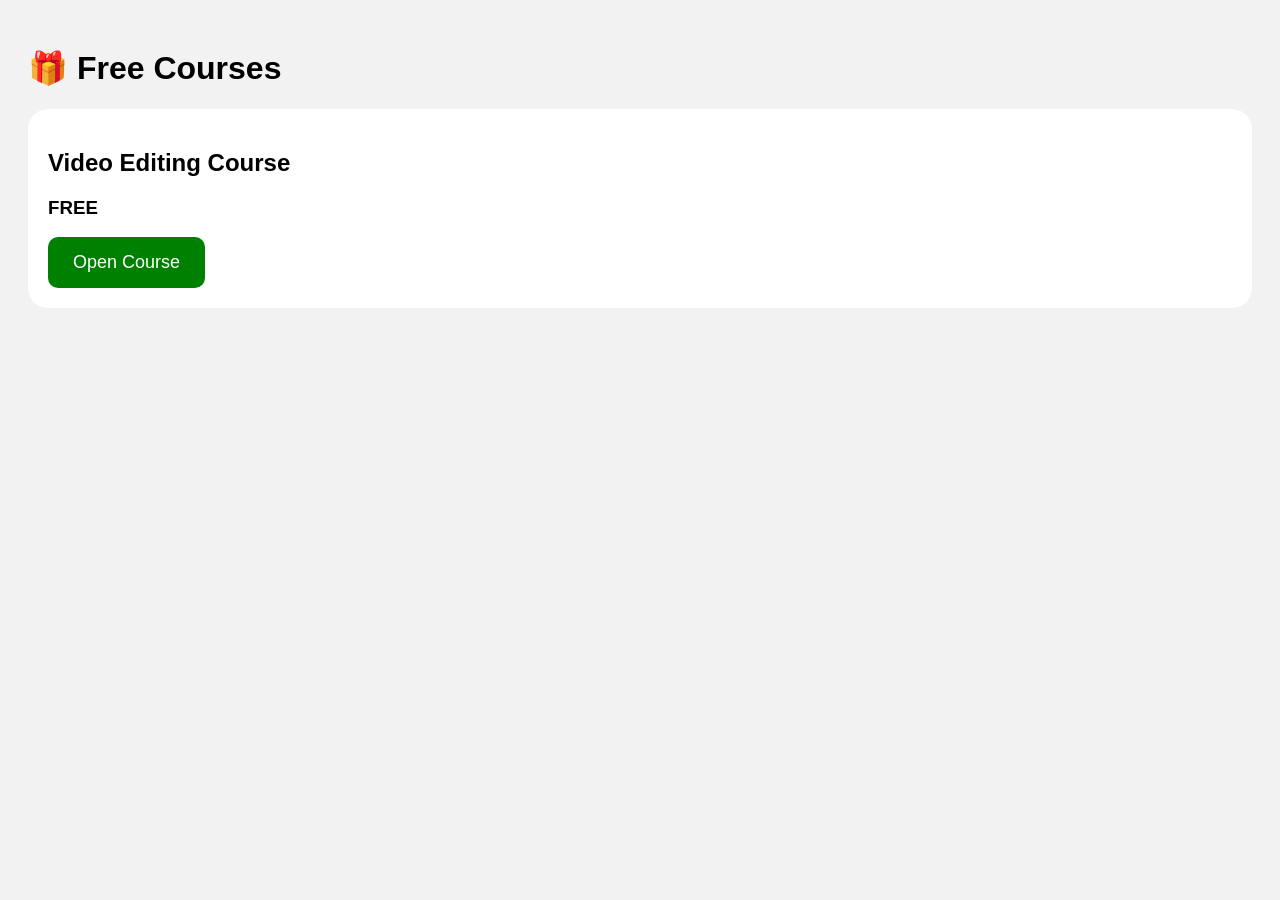
<file: free.html>
<!DOCTYPE html>
<html>
<head>
<title>Free Courses</title>

<style>
body{
background:#f2f2f2;
font-family:Arial;
padding:20px;
}

.box{
background:white;
padding:20px;
border-radius:20px;
}

button{
background:green;
color:white;
border:none;
padding:15px 25px;
border-radius:10px;
font-size:18px;
}
</style>

</head>

<body>

<h1>🎁 Free Courses</h1>

<div class="box">

<h2>Video Editing Course</h2>

<h3>FREE</h3>

<button>Open Course</button>

</div>

</body>
</html>
</file>
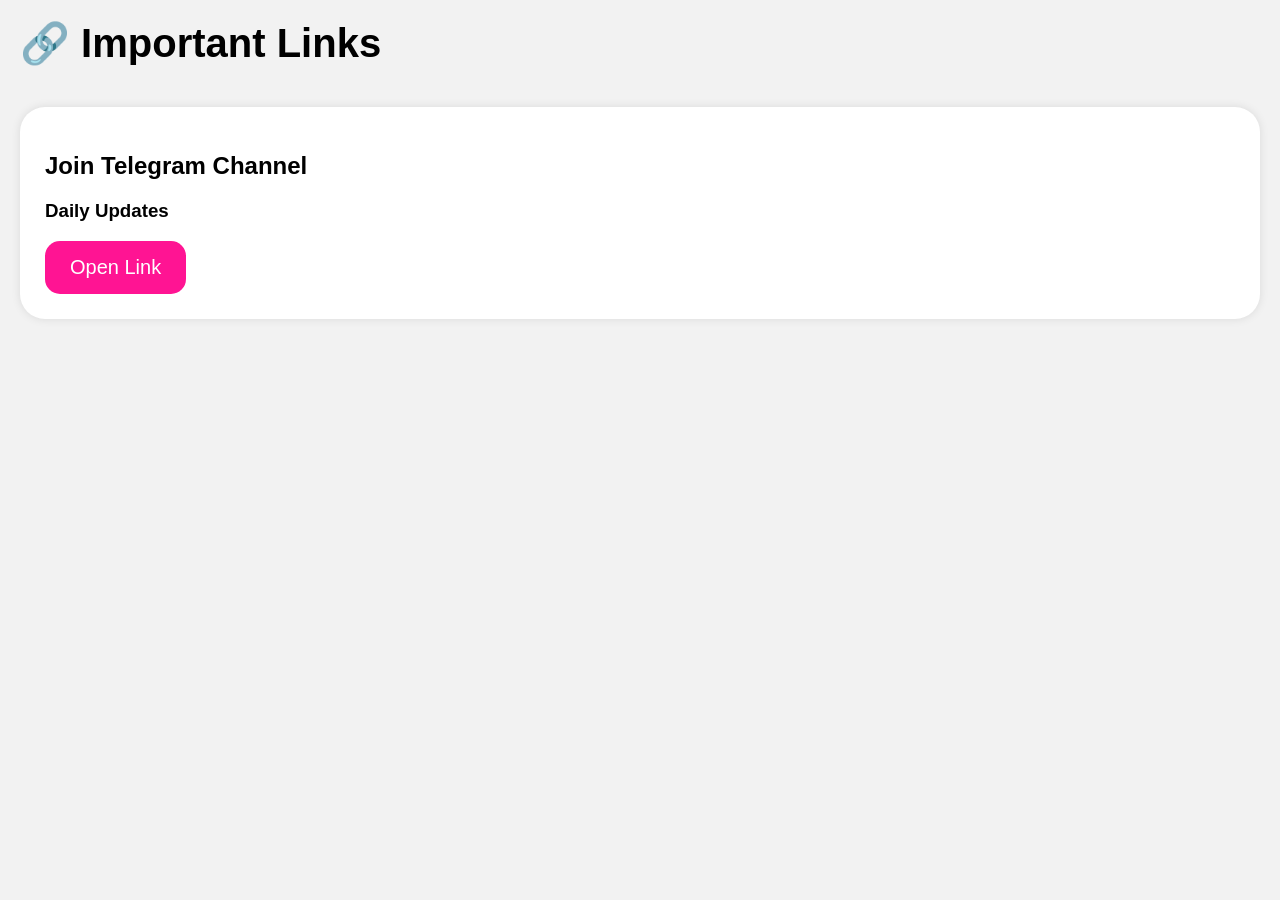
<file: links.html>
<!DOCTYPE html>
<html>
<head>

<title>Links</title>

<link rel="stylesheet" href="style.css">

<style>

body{
background:#f2f2f2;
font-family:Arial;
}

.link-box{
background:white;
margin:20px;
padding:25px;
border-radius:25px;
box-shadow:0 0 10px rgba(0,0,0,0.1);
}

.link-btn{
background:#ff1493;
color:white;
padding:15px 25px;
border:none;
border-radius:15px;
font-size:20px;
}

</style>

</head>

<body>

<div class="welcome">

<h1>🔗 Important Links</h1>

</div>

<div class="link-box">

<h2>Join Telegram Channel</h2>

<h3>Daily Updates</h3>

<button class="link-btn">

Open Link

</button>

</div>

</body>
</html>
</file>
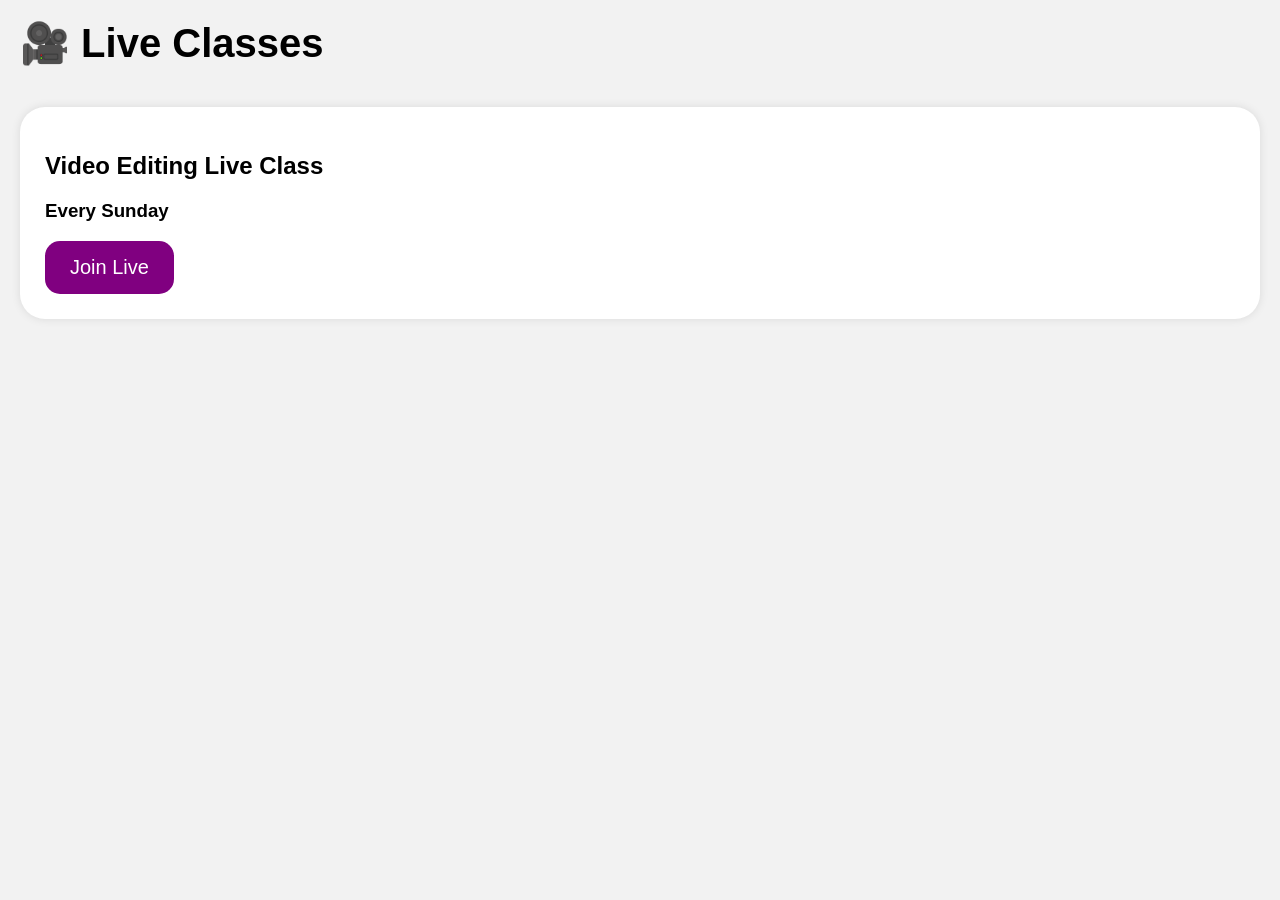
<file: live.html>
<!DOCTYPE html>
<html>
<head>
<title>Live Classes</title>

<link rel="stylesheet" href="style.css">

<style>

body{
background:#f2f2f2;
font-family:Arial;
}

.live-box{
background:white;
margin:20px;
padding:25px;
border-radius:25px;
box-shadow:0 0 10px rgba(0,0,0,0.1);
}

.live-btn{
background:purple;
color:white;
padding:15px 25px;
border:none;
border-radius:15px;
font-size:20px;
}

</style>

</head>

<body>

<div class="welcome">

<h1>🎥 Live Classes</h1>

</div>

<div class="live-box">

<h2>Video Editing Live Class</h2>

<h3>Every Sunday</h3>

<button class="live-btn">
Join Live
</button>

</div>

</body>
</html>
</file>
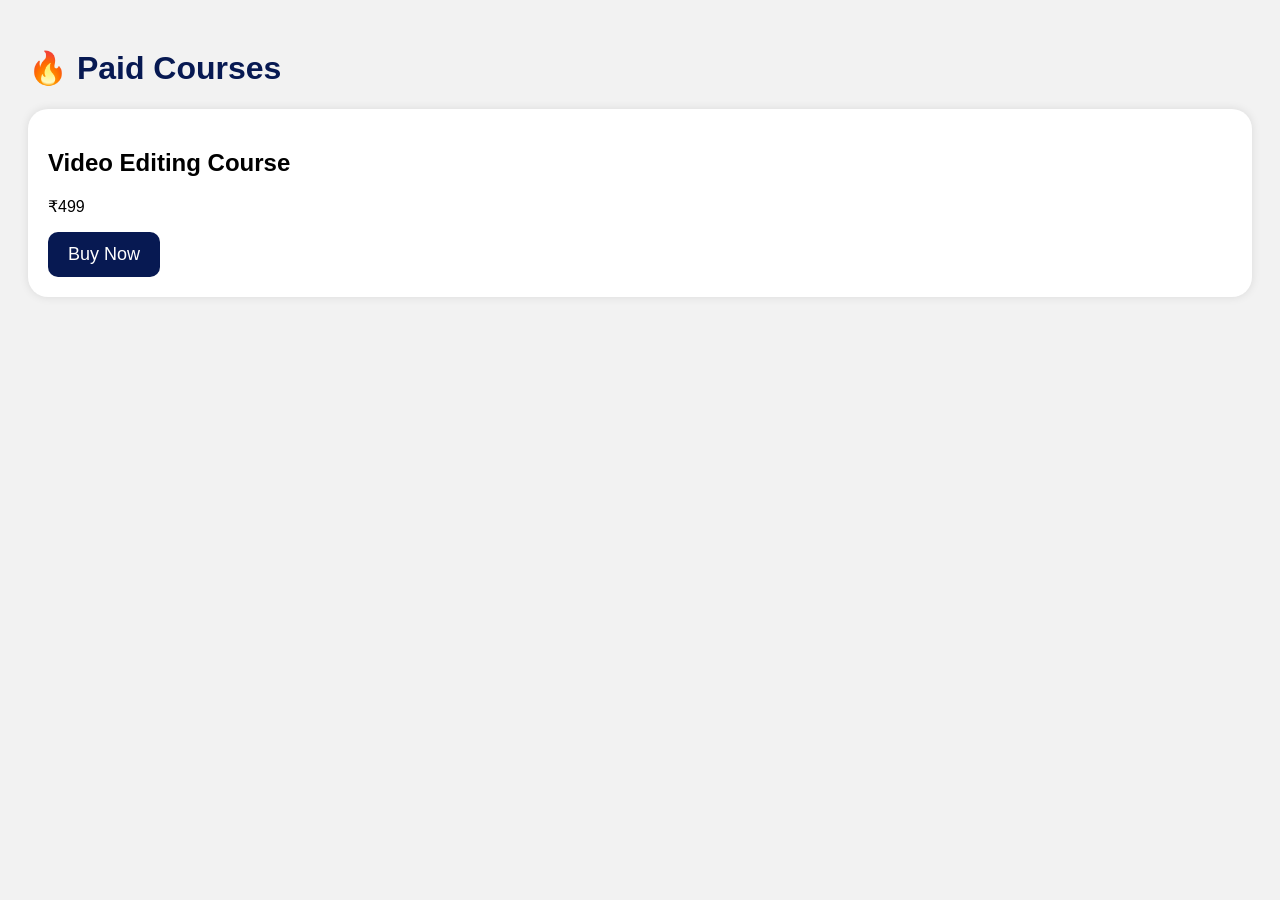
<file: paid.html>
<!DOCTYPE html>
<html>
<head>
<title>Paid Courses</title>

<style>
body{
font-family:Arial;
background:#f2f2f2;
padding:20px;
}

h1{
color:#071952;
}

.course{
background:white;
padding:20px;
border-radius:20px;
margin-top:20px;
box-shadow:0 0 10px rgba(0,0,0,0.1);
}

button{
background:#071952;
color:white;
border:none;
padding:12px 20px;
border-radius:10px;
font-size:18px;
}
</style>

</head>

<body>

<h1>🔥 Paid Courses</h1>

<div class="course">

<h2>Video Editing Course</h2>

<p>₹499</p>

<button>Buy Now</button>

</div>

</body>
</html>
</file>
<file: style.css>
body{
margin:0;
font-family:Arial;
background:#f2f2f2;
padding-bottom:100px;
}

.topbar{
background:#071952;
display:flex;
justify-content:space-between;
align-items:center;
padding:15px;
color:white;
}

.logo img{
width:70px;
height:70px;
border-radius:50%;
border:3px solid gold;
object-fit:cover;
}

.menu,.bell{
font-size:28px;
}

.welcome{
padding:20px;
}

.welcome h1{
font-size:40px;
margin:0;
}

.welcome p{
color:gray;
font-size:18px;
}

.banner{
margin:15px;
padding:30px;
border-radius:20px;
background:linear-gradient(45deg,#0044ff,#cc00ff);
color:white;
}

.banner h1{
font-size:55px;
margin:10px 0;
}

.banner button{
background:gold;
border:none;
padding:15px 25px;
font-size:18px;
border-radius:30px;
margin-top:10px;
}

.grid{
display:grid;
grid-template-columns:1fr 1fr;
gap:15px;
padding:15px;
}

.card{
padding:30px 20px;
border-radius:20px;
color:white;
text-align:center;
font-size:20px;
font-weight:bold;
}

.blue{
background:linear-gradient(45deg,#0066ff,#00ccff);
}

.green{
background:linear-gradient(45deg,#00c853,#64dd17);
}

.purple{
background:linear-gradient(45deg,#7b1fa2,#e040fb);
}

.orange{
background:linear-gradient(45deg,#ff6d00,#ffab00);
}

.pink{
background:linear-gradient(45deg,#ff0080,#ff4da6);
}

.bottom{
position:fixed;
bottom:0;
left:0;
width:100%;
background:white;
display:flex;
justify-content:space-around;
padding:15px 0;
box-shadow:0 -2px 10px rgba(0,0,0,0.2);
font-size:18px;
text-align:center;
}
</file>
